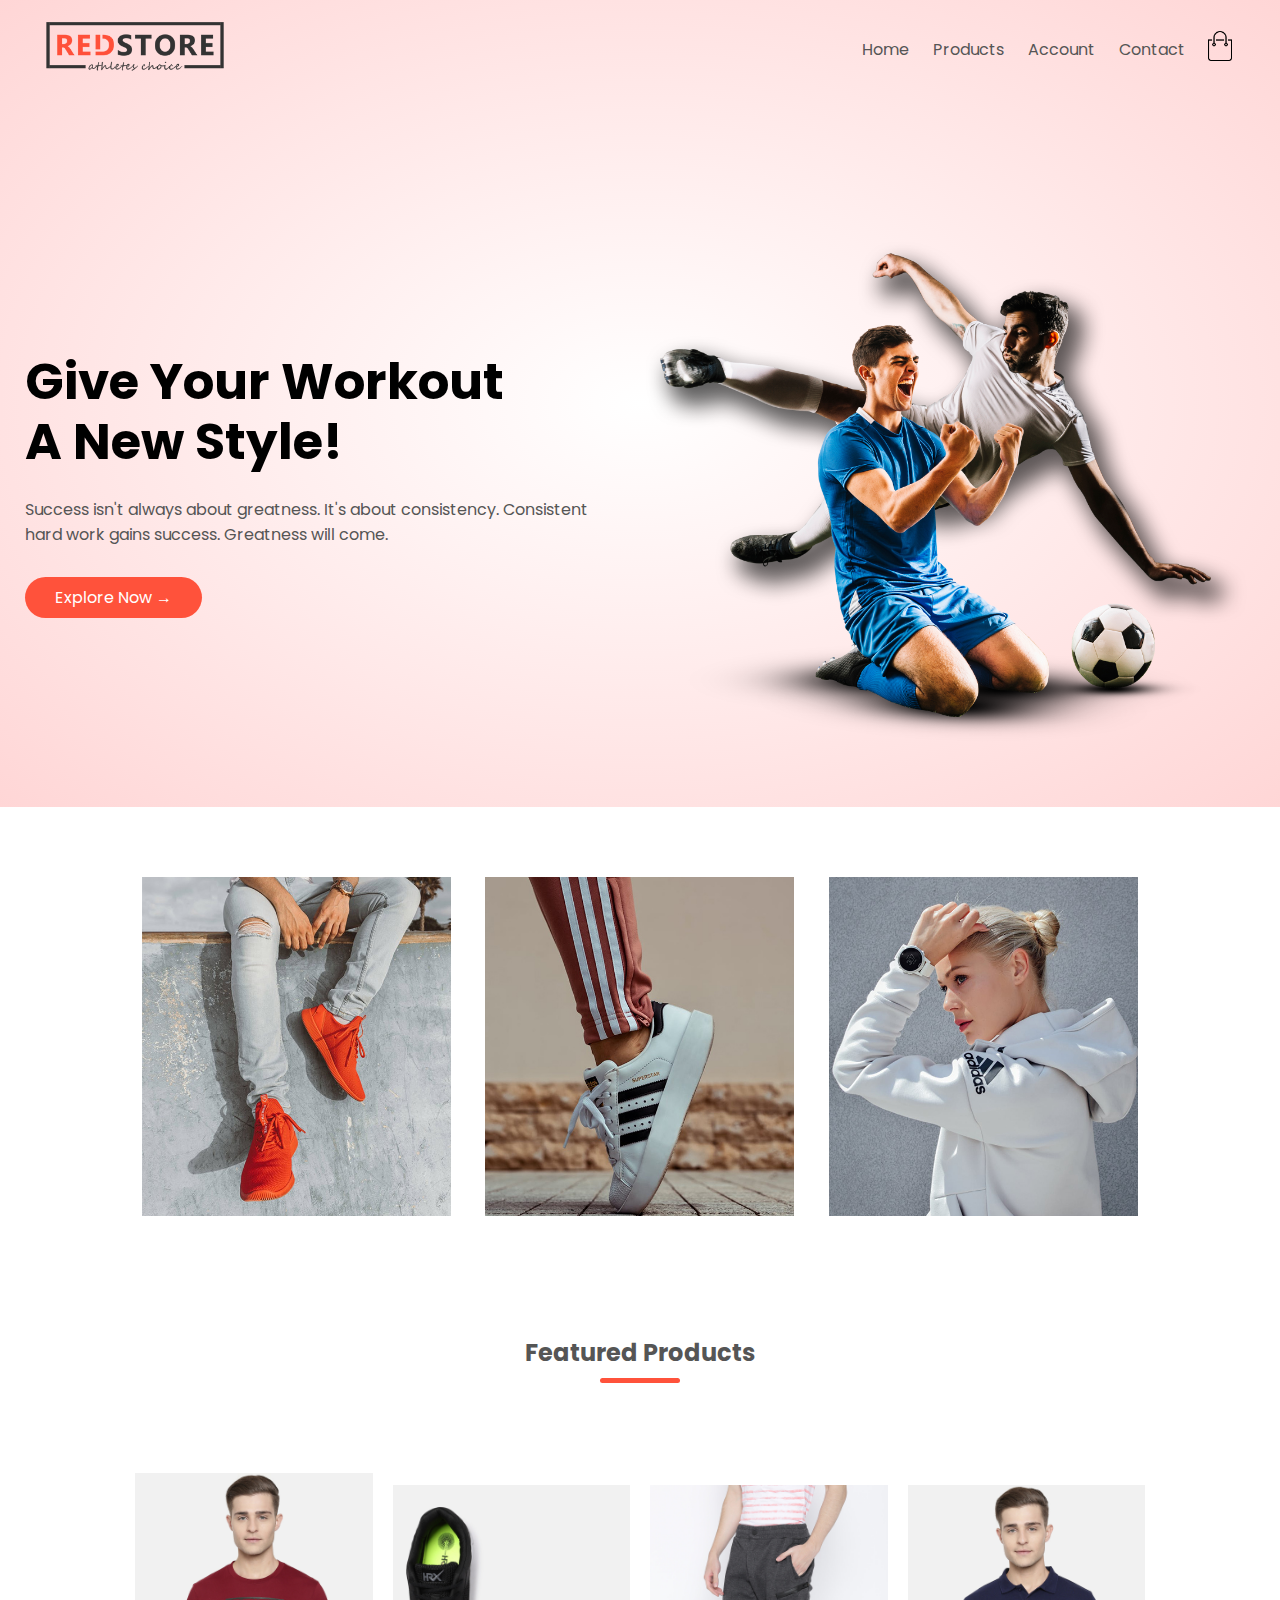
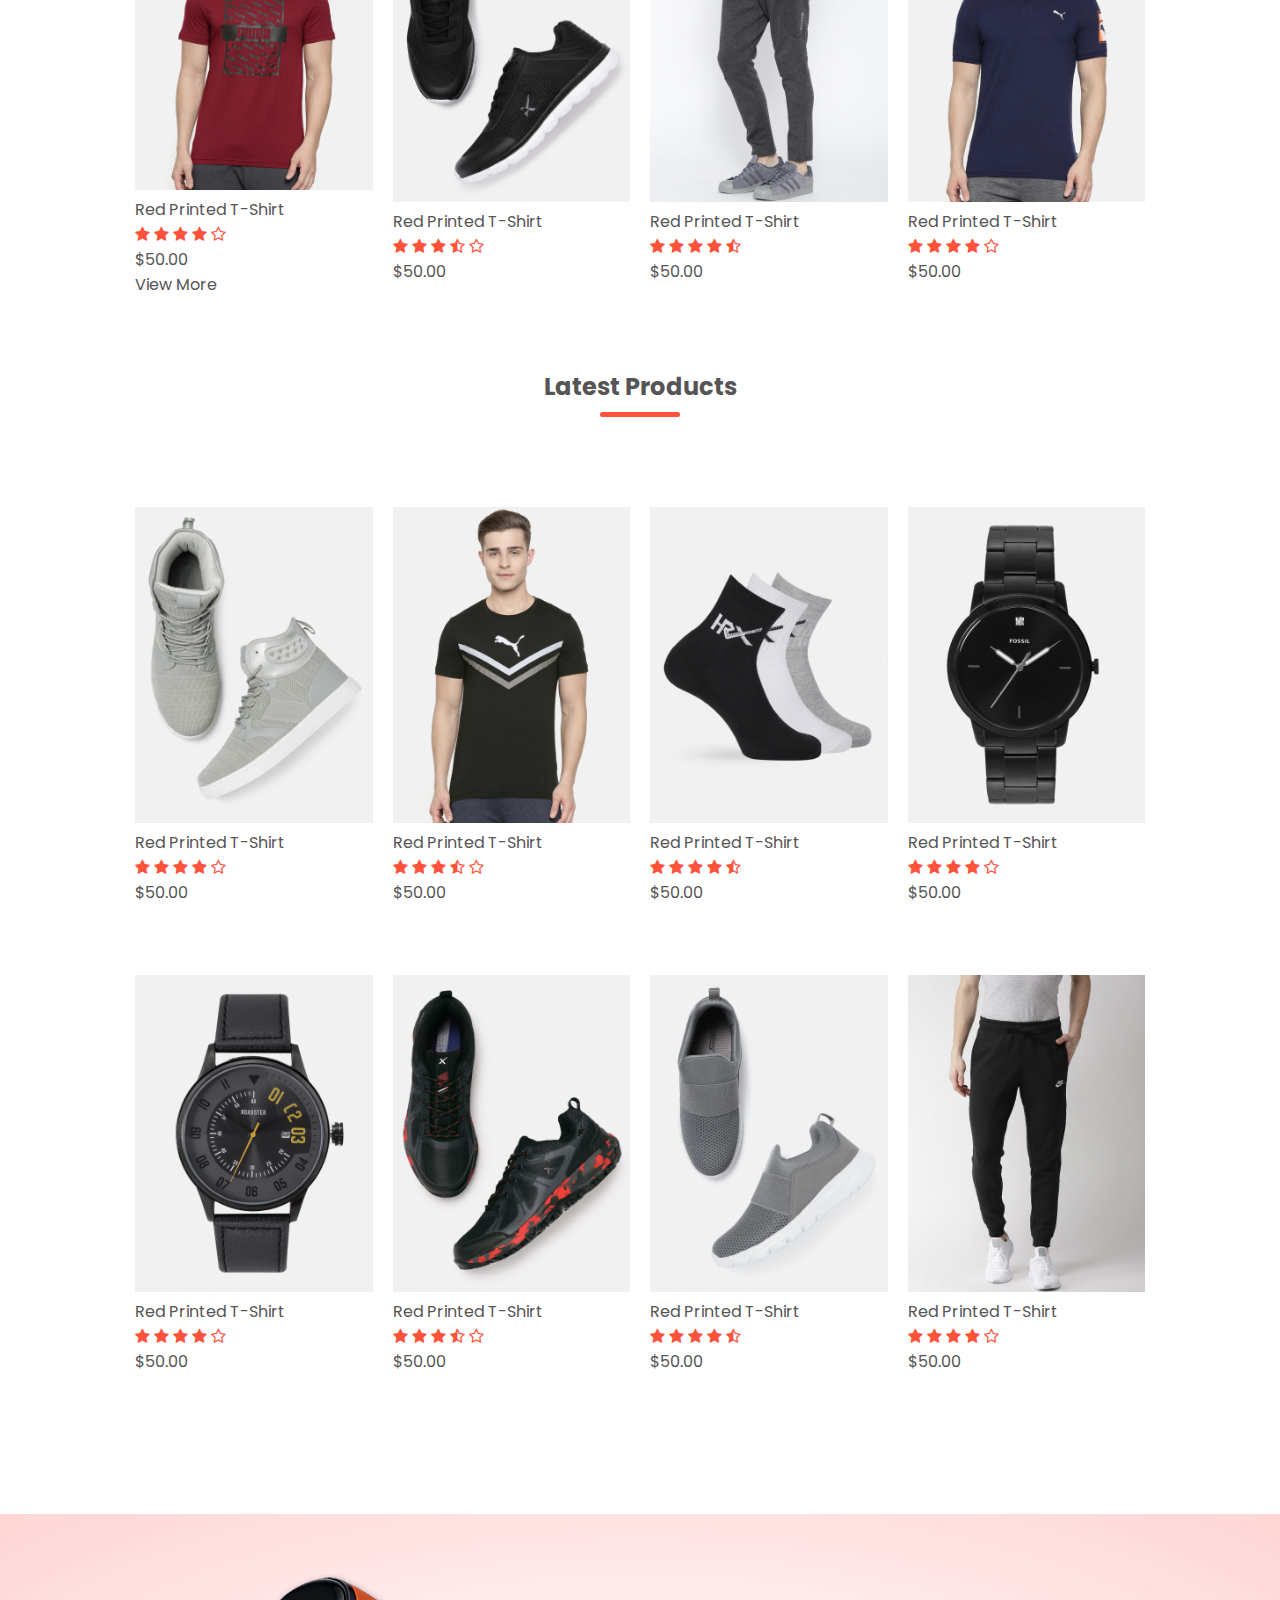
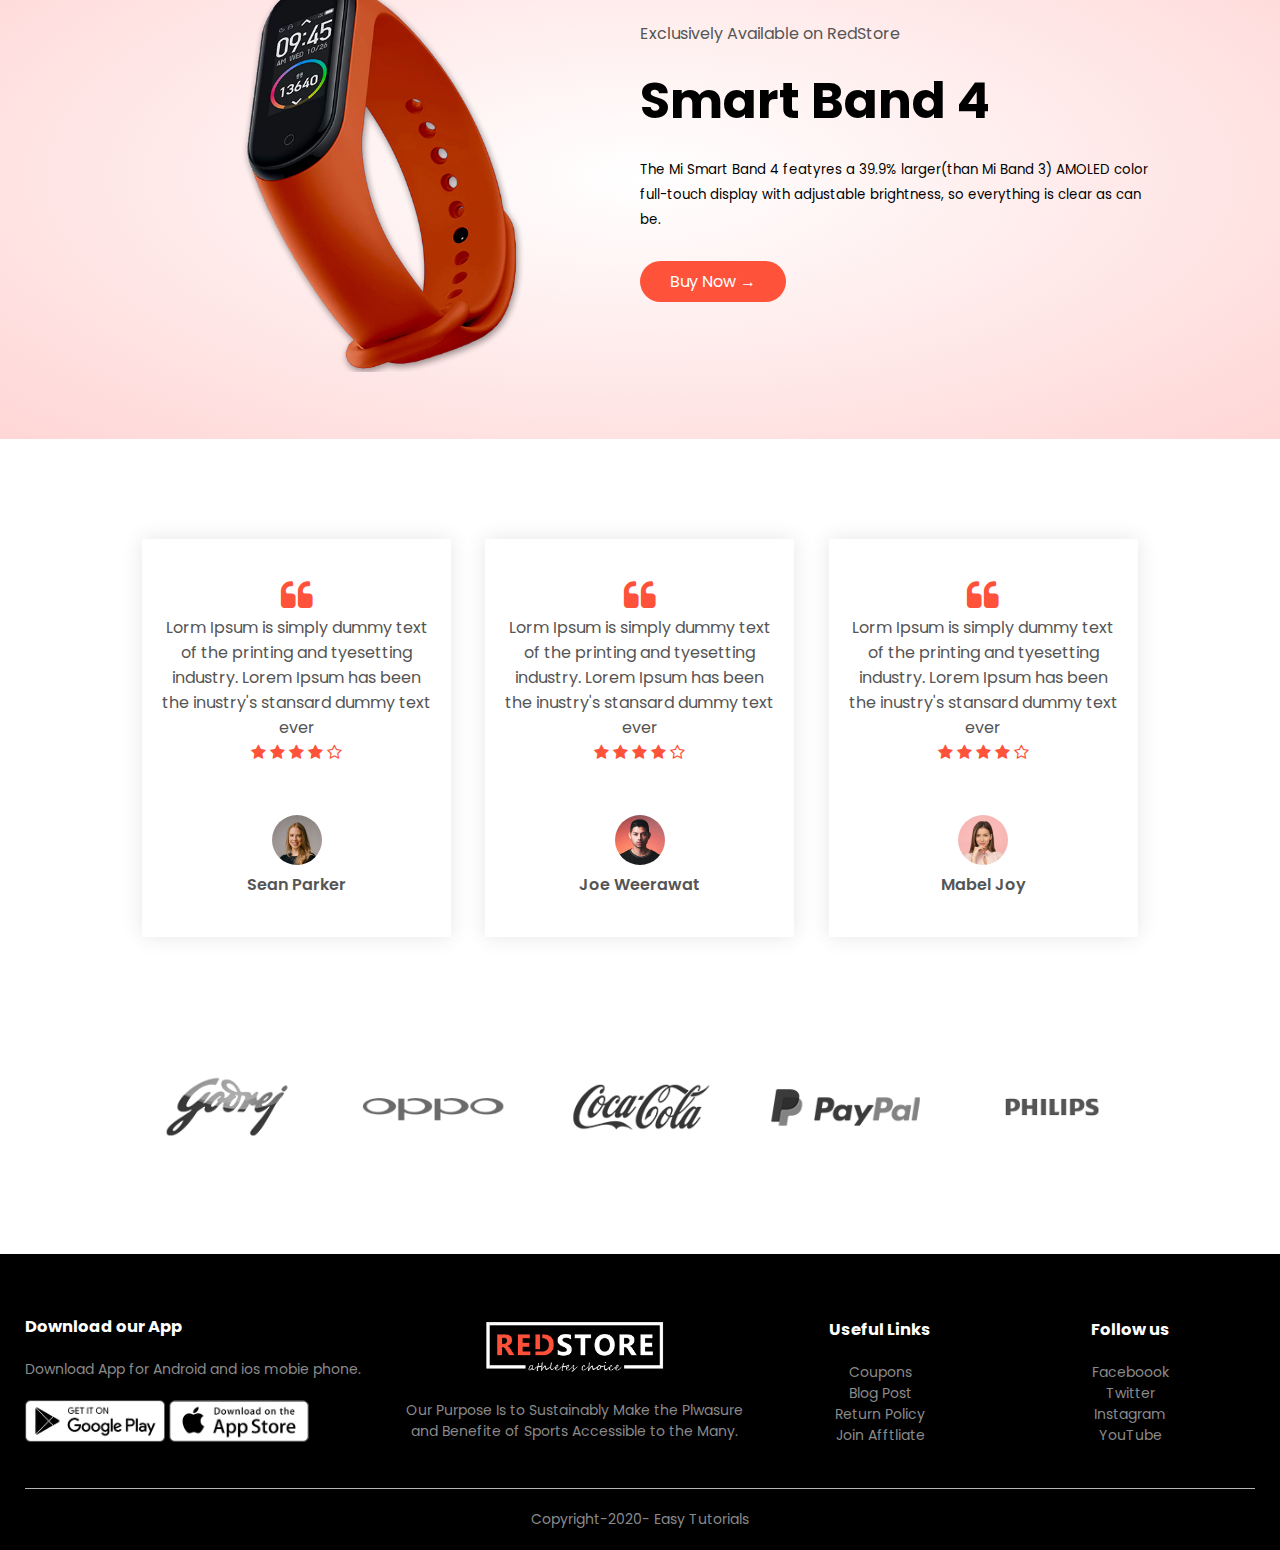
<file: index.html>
<!DOCTYPE html>
<html lang="en">
<head>
    <meta charset="UTF-8">
    <meta name="viewport" content="width=device-width, initial-scale=1.0">
    <title>RedStore | Ecommerce Website Design</title>
    <link rel="stylesheet" href="style.css">
    <link href="https://fonts.googleapis.com/css2?family=Poppins:ital,wght@0,500;0,600;0,700;1,300;1,400&display=swap" rel="stylesheet">
    <link rel="stylesheet" href="https://stackpath.bootstrapcdn.com/font-awesome/4.7.0/css/font-awesome.min.css">
</head>
<body>
 <div class="header">
  <div class="container">
      <div class="navbar">
       <div class="lOGO">
           <img src="images/logo.png" width"125px"> 
       </div>
   
           <nav>
               <ul id="MenuItems">
                    <li><a href="index.html">Home</a></li>
                    <li><a href="products.html">Products</a></li>
                    <li><a href="account.html">Account</a></li>
                    <li><a href="">Contact</a></li>
                </ul>
           </nav>
           <a href="cart.html">
           <img src="images/cart.png" width="30px" height="30px">
           </a>
           <img src="images/menu.png" class="menu-icon" onclick="menutoggle()">
        </div>
        <div class="row">
            <div class="col-2">
                <h1>Give Your Workout <br> A New Style!</h1>
                <p>Success isn't always about greatness. It's about consistency. Consistent <br> hard work gains success. Greatness will come.</p>
                <a href="" class="btn"> Explore Now &#8594;</a>
            </div>
             <div class="col-2">
               <img src="images/image1.png" >   
             </div>
        </div>
  </div>
</div>
  
    <!---------- featured categories ------>
    <div class="categories">
       <div class="small-container">
           <div class="row">
            <div class="col-3">
                <img src="images/category-1.jpg"> 
            </div>
            <div class="col-3">
                 <img src="images/category-2.jpg" >
             </div>
             <div class="col-3">
                <img src="images/category-3.jpg" >
             </div>
        </div>
       </div>
    </div>
    
    <!---------- featured Products ------>
        <div class="small-container">
             <h2 class="title">Featured Products</h2> 
             <div class="row">
                 <div class="col-4">
                     <img src="images/product-1.jpg"  >
                     <h4>Red Printed T-Shirt</h4>
                     <div class="rating">
                        <i class="fa fa-star" ></i>
                        <i class="fa fa-star" ></i>
                        <i class="fa fa-star" ></i>
                        <i class="fa fa-star" ></i>
                        <i class="fa fa-star-o"></i>     
                     </div>
                     <p>$50.00</p>
                     <a href="product-details.html"> View More</a>
                 </div>
                <div class="col-4">
                     <img src="images/product-2.jpg" >
                     <h4>Red Printed T-Shirt</h4>
                     <div class="rating">
                        <i class="fa fa-star" ></i>
                        <i class="fa fa-star" ></i>
                        <i class="fa fa-star" ></i>
                        <i class="fa fa-star-half-o" ></i>
                        <i class="fa fa-star-o"></i>
                         
                     </div>
                     <p>$50.00</p>
                 </div>
                  <div class="col-4">
                     <img src="images/product-3.jpg" >
                     <h4>Red Printed T-Shirt</h4>
                     <div class="rating">
                        <i class="fa fa-star" ></i>
                        <i class="fa fa-star" ></i>
                        <i class="fa fa-star" ></i>
                        <i class="fa fa-star" ></i>
                        <i class="fa fa-star-half-o"></i>
                         
                     </div>
                     <p>$50.00</p>
                 </div>
                  <div class="col-4">
                     <img src="images/product-4.jpg" >
                     <h4>Red Printed T-Shirt</h4>
                     <div class="rating">
                        <i class="fa fa-star" ></i>
                        <i class="fa fa-star" ></i>
                        <i class="fa fa-star" ></i>
                        <i class="fa fa-star" ></i>
                        <i class="fa fa-star-o"></i>
                         
                     </div>
                     <p>$50.00</p>
                 </div>
             </div>  
              <h2 class="title">Latest Products</h2> 
             <div class="row">
                 <div class="col-4">
                     <img src="images/product-5.jpg" >
                     <h4>Red Printed T-Shirt</h4>
                     <div class="rating">
                        <i class="fa fa-star" ></i>
                        <i class="fa fa-star" ></i>
                        <i class="fa fa-star" ></i>
                        <i class="fa fa-star" ></i>
                        <i class="fa fa-star-o"></i>     
                     </div>
                     <p>$50.00</p>
                 </div>
                <div class="col-4">
                     <img src="images/product-6.jpg" >
                     <h4>Red Printed T-Shirt</h4>
                     <div class="rating">
                        <i class="fa fa-star" ></i>
                        <i class="fa fa-star" ></i>
                        <i class="fa fa-star" ></i>
                        <i class="fa fa-star-half-o" ></i>
                        <i class="fa fa-star-o"></i>
                         
                     </div>
                     <p>$50.00</p>
                 </div>
                  <div class="col-4">
                     <img src="images/product-7.jpg" >
                     <h4>Red Printed T-Shirt</h4>
                     <div class="rating">
                        <i class="fa fa-star" ></i>
                        <i class="fa fa-star" ></i>
                        <i class="fa fa-star" ></i>
                        <i class="fa fa-star" ></i>
                        <i class="fa fa-star-half-o"></i>
                         
                     </div>
                     <p>$50.00</p>
                 </div>
                  <div class="col-4">
                     <img src="images/product-8.jpg" >
                     <h4>Red Printed T-Shirt</h4>
                     <div class="rating">
                        <i class="fa fa-star" ></i>
                        <i class="fa fa-star" ></i>
                        <i class="fa fa-star" ></i>
                        <i class="fa fa-star" ></i>
                        <i class="fa fa-star-o"></i>
                         
                     </div>
                     <p>$50.00</p>
                 </div>
             </div> 
              <div class="row">
                 <div class="col-4">
                     <img src="images/product-9.jpg" >
                     <h4>Red Printed T-Shirt</h4>
                     <div class="rating">
                        <i class="fa fa-star" ></i>
                        <i class="fa fa-star" ></i>
                        <i class="fa fa-star" ></i>
                        <i class="fa fa-star" ></i>
                        <i class="fa fa-star-o"></i>     
                     </div>
                     <p>$50.00</p>
                 </div>
                <div class="col-4">
                     <img src="images/product-10.jpg" >
                     <h4>Red Printed T-Shirt</h4>
                     <div class="rating">
                        <i class="fa fa-star" ></i>
                        <i class="fa fa-star" ></i>
                        <i class="fa fa-star" ></i>
                        <i class="fa fa-star-half-o" ></i>
                        <i class="fa fa-star-o"></i>
                         
                     </div>
                     <p>$50.00</p>
                 </div>
                  <div class="col-4">
                     <img src="images/product-11.jpg" >
                     <h4>Red Printed T-Shirt</h4>
                     <div class="rating">
                        <i class="fa fa-star" ></i>
                        <i class="fa fa-star" ></i>
                        <i class="fa fa-star" ></i>
                        <i class="fa fa-star" ></i>
                        <i class="fa fa-star-half-o"></i>
                         
                     </div>
                     <p>$50.00</p>
                 </div>
                  <div class="col-4">
                     <img src="images/product-12.jpg" >
                     <h4>Red Printed T-Shirt</h4>
                     <div class="rating">
                        <i class="fa fa-star" ></i>
                        <i class="fa fa-star" ></i>
                        <i class="fa fa-star" ></i>
                        <i class="fa fa-star" ></i>
                        <i class="fa fa-star-o"></i>
                         
                     </div>
                     <p>$50.00</p>
                 </div>
             </div>  
        </div>
 <!---------- offer ------------> 
     <div class="offer">
        <div class="small-container">
                <div class="row">
                    <div class="col-2">
                        <img src="images/exclusive.png" class="offer-img">
                    </div>
                    <div class="col-2">
                        <p>Exclusively Available on RedStore </p>
                        <h1>Smart Band 4 </h1>
                        <small>The Mi Smart Band 4 featyres a 39.9% larger(than Mi Band 3) AMOLED color full-touch display with adjustable brightness, so everything is clear as can be.</small><br>
                        <a href="" class="btn">Buy Now &#8594;</a>
                    </div>
                </div>
            </div>
        </div>
   
   <!----------------- testimonial --------------->
   <div class="testimonial">
      <div class="small-container">
          <div class="row">
              <div class="col-3">
                 <i class="fa fa-quote-left" ></i>
                  <p>Lorm Ipsum is simply dummy text of the printing and tyesetting industry. Lorem Ipsum has been the inustry's stansard dummy text ever</p>
                  <div class="rating">
                        <i class="fa fa-star" ></i>
                        <i class="fa fa-star" ></i>
                        <i class="fa fa-star" ></i>
                        <i class="fa fa-star" ></i>
                        <i class="fa fa-star-o"></i>
                    </div>
                    <img src="images/user-1.png">
                    <h3> Sean Parker</h3>
              </div>
              <div class="col-3">
                 <i class="fa fa-quote-left" ></i>
                  <p>Lorm Ipsum is simply dummy text of the printing and tyesetting industry. Lorem Ipsum has been the inustry's stansard dummy text ever</p>
                  <div class="rating">
                        <i class="fa fa-star" ></i>
                        <i class="fa fa-star" ></i>
                        <i class="fa fa-star" ></i>
                        <i class="fa fa-star" ></i>
                        <i class="fa fa-star-o"></i>
                    </div>
                    <img src="images/user-2.png">
                    <h3>Joe Weerawat</h3>
              </div> 
              <div class="col-3">
                 <i class="fa fa-quote-left" ></i>
                  <p>Lorm Ipsum is simply dummy text of the printing and tyesetting industry. Lorem Ipsum has been the inustry's stansard dummy text ever</p>
                  <div class="rating">
                        <i class="fa fa-star" ></i>
                        <i class="fa fa-star" ></i>
                        <i class="fa fa-star" ></i>
                        <i class="fa fa-star" ></i>
                        <i class="fa fa-star-o"></i>
                    </div>
                    <img src="images/user-3.png">
                    <h3> Mabel Joy</h3>
              </div>     
          </div>
      </div> 
   </div>
<!--------- brands ------->
    <div class="brands">
        <div class="small-container">
            <div class="row">
                <div class="col-5">
                    <img src="images/logo-godrej.png" >
                </div>
                <div class="col-5">
                    <img src="images/logo-oppo.png" >
                </div>
                <div class="col-5">
                    <img src="images/logo-coca-cola.png" >
                </div>
                <div class="col-5">
                    <img src="images/logo-paypal.png" >
                </div>
                <div class="col-5">
                    <img src="images/logo-philips.png" >
                </div>
            </div>
        </div>
    </div>
    
    <!---------- footer ------>
    
    <div class="footer">
        <div class="container">
            <div class="row">
                <div class="footer-col-1">
                    <h3> Download our App</h3>
                    <p> Download App for Android and ios mobie phone.</p>
                    <div class="app-logo">
                        <img src="images/play-store.png" >
                        <img src="images/app-store.png" >
                    </div>
                </div>
              <div class="footer-col-2">
                  <img src="images/logo-white.png" alt="">
                    <p> Our Purpose Is to Sustainably Make the Plwasure and Benefite of Sports Accessible to the Many.</p>
                </div>
                 <div class="footer-col-3">
                    <h3>Useful Links</h3>
                   <ul>
                       <li>Coupons</li>
                       <li>Blog Post</li>
                       <li>Return Policy</li>
                       <li>Join Afftliate</li>
                   </ul>
                </div>
                <div class="footer-col-3">
                    <h3>Follow us</h3>
                   <ul>
                       <li>Faceboook</li>
                       <li>Twitter</li>
                       <li>Instagram</li>
                       <li>YouTube</li>
                   </ul>
                </div>
            </div>
            <hr>
            <p class="copyright">Copyright-2020- Easy Tutorials</p>
        </div>
    </div>
    <!--------------- js for togge menu--->
    <script>
        var MenuItems = document.getElementById("MenuItems");
        MenuItems.style.maxHeight= "0px";
        
        function menutoggle(){
            if( MenuItems.style.maxHeight == "0px")
                {
                     MenuItems.style.maxHeight= "200px";
                }
            else{
                 MenuItems.style.maxHeight= "0px";
            }
                
        }
    </script>
</body>
</html>
</file>
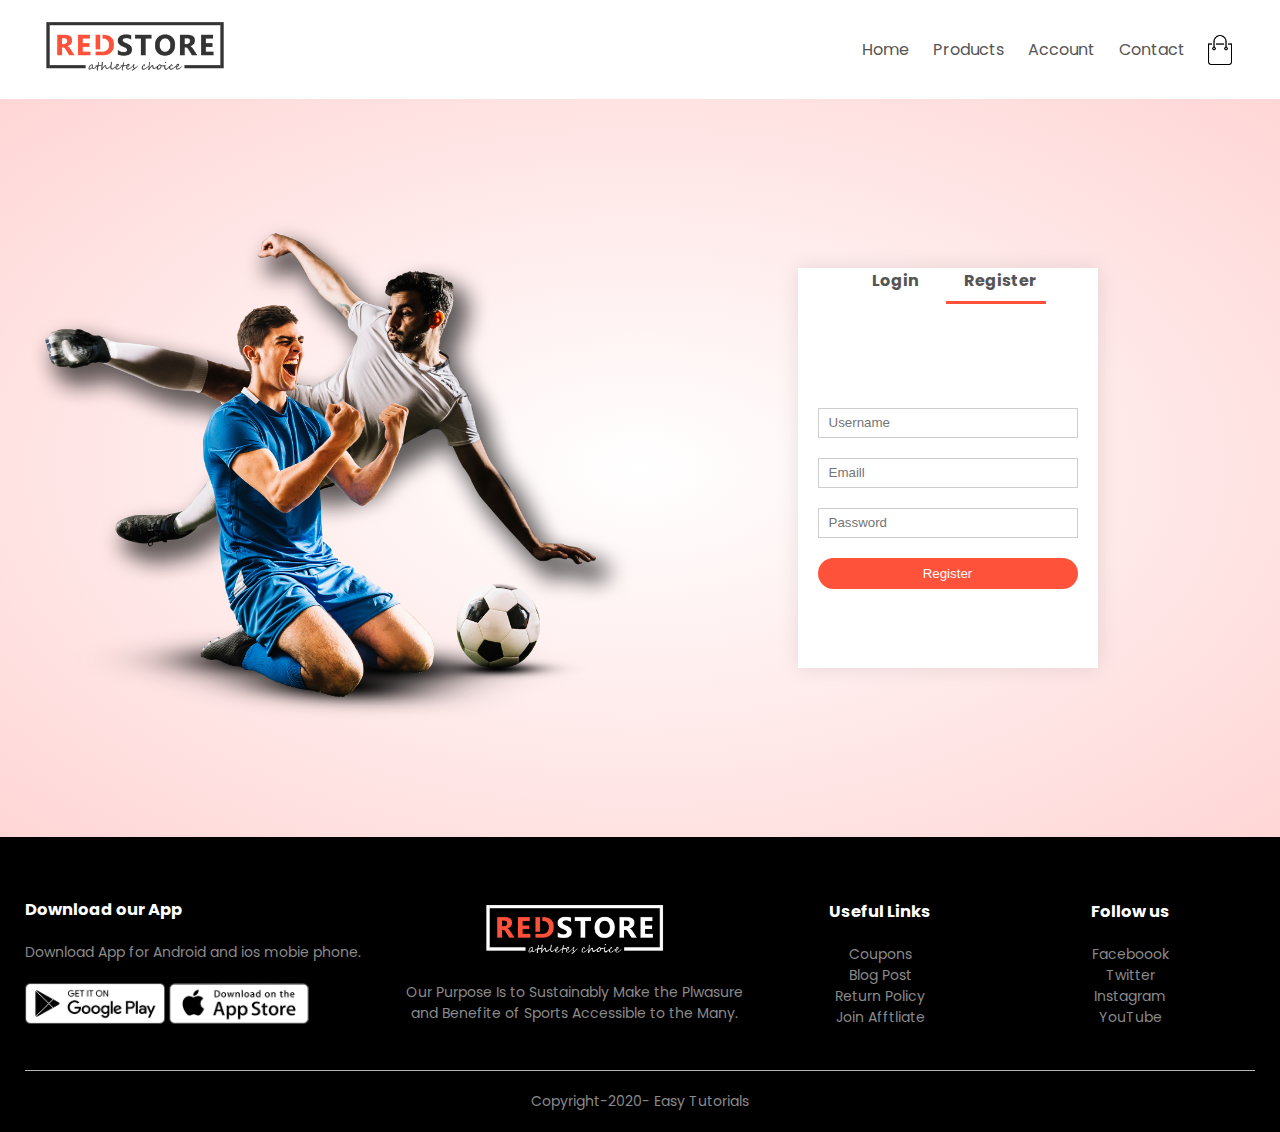
<file: account.html>
<!DOCTYPE html>
<html lang="en">
<head>
    <meta charset="UTF-8">
    <meta name="viewport" content="width=device-width, initial-scale=1.0">
    <title>All Products RedStore </title>
    <link rel="stylesheet" href="style.css">
    <link href="https://fonts.googleapis.com/css2?family=Poppins:ital,wght@0,500;0,600;0,700;1,300;1,400&display=swap" rel="stylesheet">
    <link rel="stylesheet" href="https://stackpath.bootstrapcdn.com/font-awesome/4.7.0/css/font-awesome.min.css">
</head>
<body>
  <div class="container">
      <div class="navbar">
       <div class="lOGO">
           <img  src="images/logo.png" width"125px"> 
       </div>
   
           <nav>
               <ul id="MenuItems">
                   <li><a href="index.html">Home</a></li>
                    <li><a href="products.html">Products</a></li>
                    <li><a href="account.html">Account</a></li>
                    <li><a href="">Contact</a></li>
               </ul>
           </nav>
           <img src="images/cart.png" width="30px" height="30px">
           <img src="images/menu.png" class="menu-icon" onclick="menutoggle()">
        </div>
  </div>
  
 <!-- ------------- account-page-------->
  <div class="account-page">
      <div class="container">
          <div class="row">
              <div class="col-2">
                  <img src="images/image1.png" width="100%" alt="">
              </div>
              <div class="col-2">
                  <div class="form-container">
                  <div class="form-btn">
                      <span onclick="Login()">Login</span>
                       <span onclick="register()">Register</span>
                       <hr id="Indicator">
                  </div>
                  <!--<form  id="LoginForm">
                      <input type="text" placeholder="Username">
                      <input type="password" placeholder="Password">
                      <button type="submit" class="btn">Login</button>
                      <a href="">Forgot password</a>
                  </form>-->
                  
                    <form id="RegForm">
                      <input type="text" placeholder="Username">
                      <input type="emaill" placeholder="Emaill">
                      <input type="password" placeholder="Password">
                      <button type="submit" class="btn">Register</button>
                      
                  </form>
                  </div>
              </div>
          </div>
      </div>
  </div>
   
    <!---------- footer ------>
    
    <div class="footer">
        <div class="container">
            <div class="row">
                <div class="footer-col-1">
                    <h3> Download our App</h3>
                    <p> Download App for Android and ios mobie phone.</p>
                    <div class="app-logo">
                        <img src="images/play-store.png" >
                        <img src="images/app-store.png" >
                    </div>
                </div>
              <div class="footer-col-2">
                  <img src="images/logo-white.png" alt="">
                    <p> Our Purpose Is to Sustainably Make the Plwasure and Benefite of Sports Accessible to the Many.</p>
                </div>
                 <div class="footer-col-3">
                    <h3>Useful Links</h3>
                   <ul>
                       <li>Coupons</li>
                       <li>Blog Post</li>
                       <li>Return Policy</li>
                       <li>Join Afftliate</li>
                   </ul>
                </div>
                <div class="footer-col-3">
                    <h3>Follow us</h3>
                   <ul>
                       <li>Faceboook</li>
                       <li>Twitter</li>
                       <li>Instagram</li>
                       <li>YouTube</li>
                   </ul>
                </div>
            </div>
            <hr>
            <p class="copyright">Copyright-2020- Easy Tutorials</p>
        </div>
    </div>
    <!--------------- js for togge menu--->
    <script>
        var MenuItems = document.getElementById("MenuItems");
        MenuItems.style.maxHeight= "0px";
        
        function menutoggle(){
            if( MenuItems.style.maxHeight == "0px")
                {
                     MenuItems.style.maxHeight= "200px";
                }
            else{
                 MenuItems.style.maxHeight= "0px";
            }
                
        }
    </script>
     
    <!-- <script>
           var LoginForm = docment.getElementById("LoginForm");
           var RegForm = document.getElementById("RegForm");
           var Indicator = document.getElementById("Indicator"); 
         function register(){
           RegForm.style.transform= "transform(300px)";
             LoginForm.style.transform= "transform(300px)";
         }
         function Login(){
            RegForm.style.transform= "transform(0px)";
            LoginForm.style.transform= "transform(0px)";
         }
    </script>-->
</body>
</html>
</file>
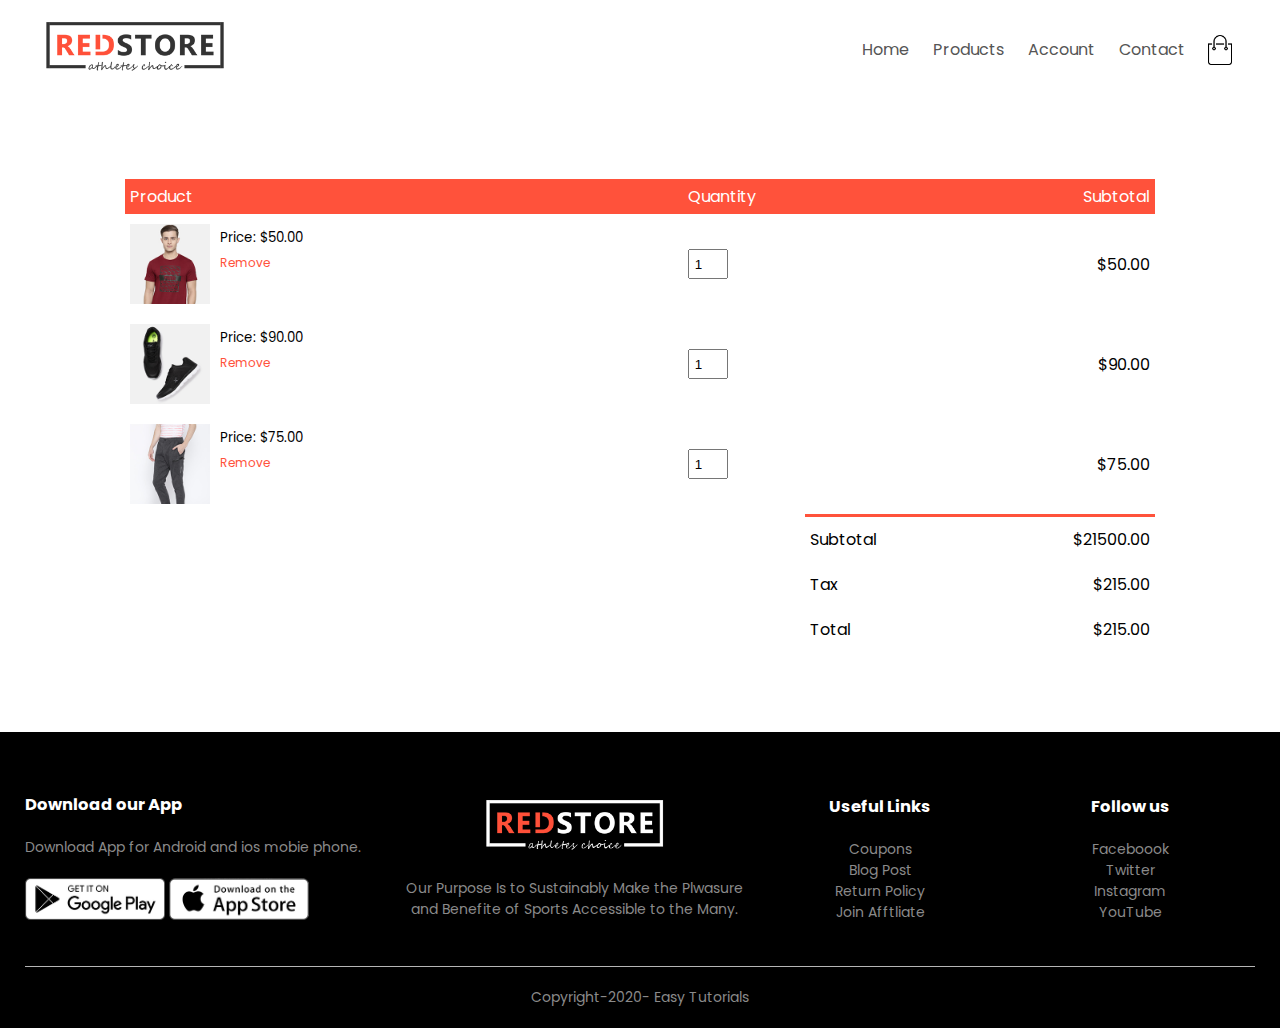
<file: cart.html>
<!DOCTYPE html>
<html lang="en">
<head>
    <meta charset="UTF-8">
    <meta name="viewport" content="width=device-width, initial-scale=1.0">
    <title>All Products RedStore </title>
    <link rel="stylesheet" href="style.css">
    <link href="https://fonts.googleapis.com/css2?family=Poppins:ital,wght@0,500;0,600;0,700;1,300;1,400&display=swap" rel="stylesheet">
    <link rel="stylesheet" href="https://stackpath.bootstrapcdn.com/font-awesome/4.7.0/css/font-awesome.min.css">
</head>
<body>
  <div class="container">
      <div class="navbar">
       <div class="lOGO">
           <img  src="images/logo.png" width"125px"> 
       </div>
   
           <nav>
               <ul id="MenuItems">
                     <li><a href="index.html">Home</a></li>
                    <li><a href="products.html">Products</a></li>
                    <li><a href="account.html">Account</a></li>
                    <li><a href="">Contact</a></li>
               </ul>
           </nav>
           <img src="images/cart.png" width="30px" height="30px">
           <img src="images/menu.png" class="menu-icon" onclick="menutoggle()">
        </div>
  </div>
  
  <!------- cart items datails -------->
     <div class="small-container cart-page">
         <table>
             <tr>
                 <th>Product</th>
                 <th>Quantity</th>
                 <th>Subtotal</th>
             </tr>
             <tr>
                 <td>
                     <div class="cart-info">
                         <img src="images/buy-1.jpg" alt="">
                         <div>
                              <p> Red Printerd Tshirt</p>
                                <small> Price: $50.00</small><br>
                     <a href="">Remove</a>
                         </div>
                     </div>
                    
                   
                 </td>
                 <td><input type="number" value="1"></td>
                 <td>$50.00</td>
             </tr>
             
             <tr>
                 <td>
                     <div class="cart-info">
                         <img src="images/buy-2.jpg" alt="">
                         <div>
                              <p> Red Printerd Tshirt</p>
                                <small> Price: $90.00</small><br>
                     <a href="">Remove</a>
                         </div>
                     </div>
                    
                   
                 </td>
                 <td><input type="number" value="1"></td>
                 <td>$90.00</td>
             </tr>
             <tr>
                 <td>
                     <div class="cart-info">
                         <img src="images/buy-3.jpg" alt="">
                         <div>
                              <p> Red Printerd Tshirt</p>
                                <small> Price: $75.00</small><br>
                     <a href="">Remove</a>
                         </div>
                     </div>
                    
                   
                 </td>
                 <td><input type="number" value="1"></td>
                 <td>$75.00</td>
             </tr>
         </table>
         <div class="total-price">
             <table>
                 <tr>
                     <td>Subtotal</td>
                     <td>$21500.00</td>
                 </tr>
                 <tr>
                     <td>Tax</td>
                     <td>$215.00</td>
                 </tr>
                 <tr>
                     <td>Total</td>
                     <td>$215.00</td>
                 </tr>
             </table>
         </div>
     </div>
      
    <!---------- footer ------>
    
    <div class="footer">
        <div class="container">
            <div class="row">
                <div class="footer-col-1">
                    <h3> Download our App</h3>
                    <p> Download App for Android and ios mobie phone.</p>
                    <div class="app-logo">
                        <img src="images/play-store.png" >
                        <img src="images/app-store.png" >
                    </div>
                </div>
              <div class="footer-col-2">
                  <img src="images/logo-white.png" alt="">
                    <p> Our Purpose Is to Sustainably Make the Plwasure and Benefite of Sports Accessible to the Many.</p>
                </div>
                 <div class="footer-col-3">
                    <h3>Useful Links</h3>
                   <ul>
                       <li>Coupons</li>
                       <li>Blog Post</li>
                       <li>Return Policy</li>
                       <li>Join Afftliate</li>
                   </ul>
                </div>
                <div class="footer-col-3">
                    <h3>Follow us</h3>
                   <ul>
                       <li>Faceboook</li>
                       <li>Twitter</li>
                       <li>Instagram</li>
                       <li>YouTube</li>
                   </ul>
                </div>
            </div>
            <hr>
            <p class="copyright">Copyright-2020- Easy Tutorials</p>
        </div>
    </div>
    <!--------------- js for togge menu--->
    <script>
        var MenuItems = document.getElementById("MenuItems");
        MenuItems.style.maxHeight= "0px";
        
        function menutoggle(){
            if( MenuItems.style.maxHeight == "0px")
                {
                     MenuItems.style.maxHeight= "200px";
                }
            else{
                 MenuItems.style.maxHeight= "0px";
            }
                
        }
    </script>
  
    
</body>
</html>
</file>
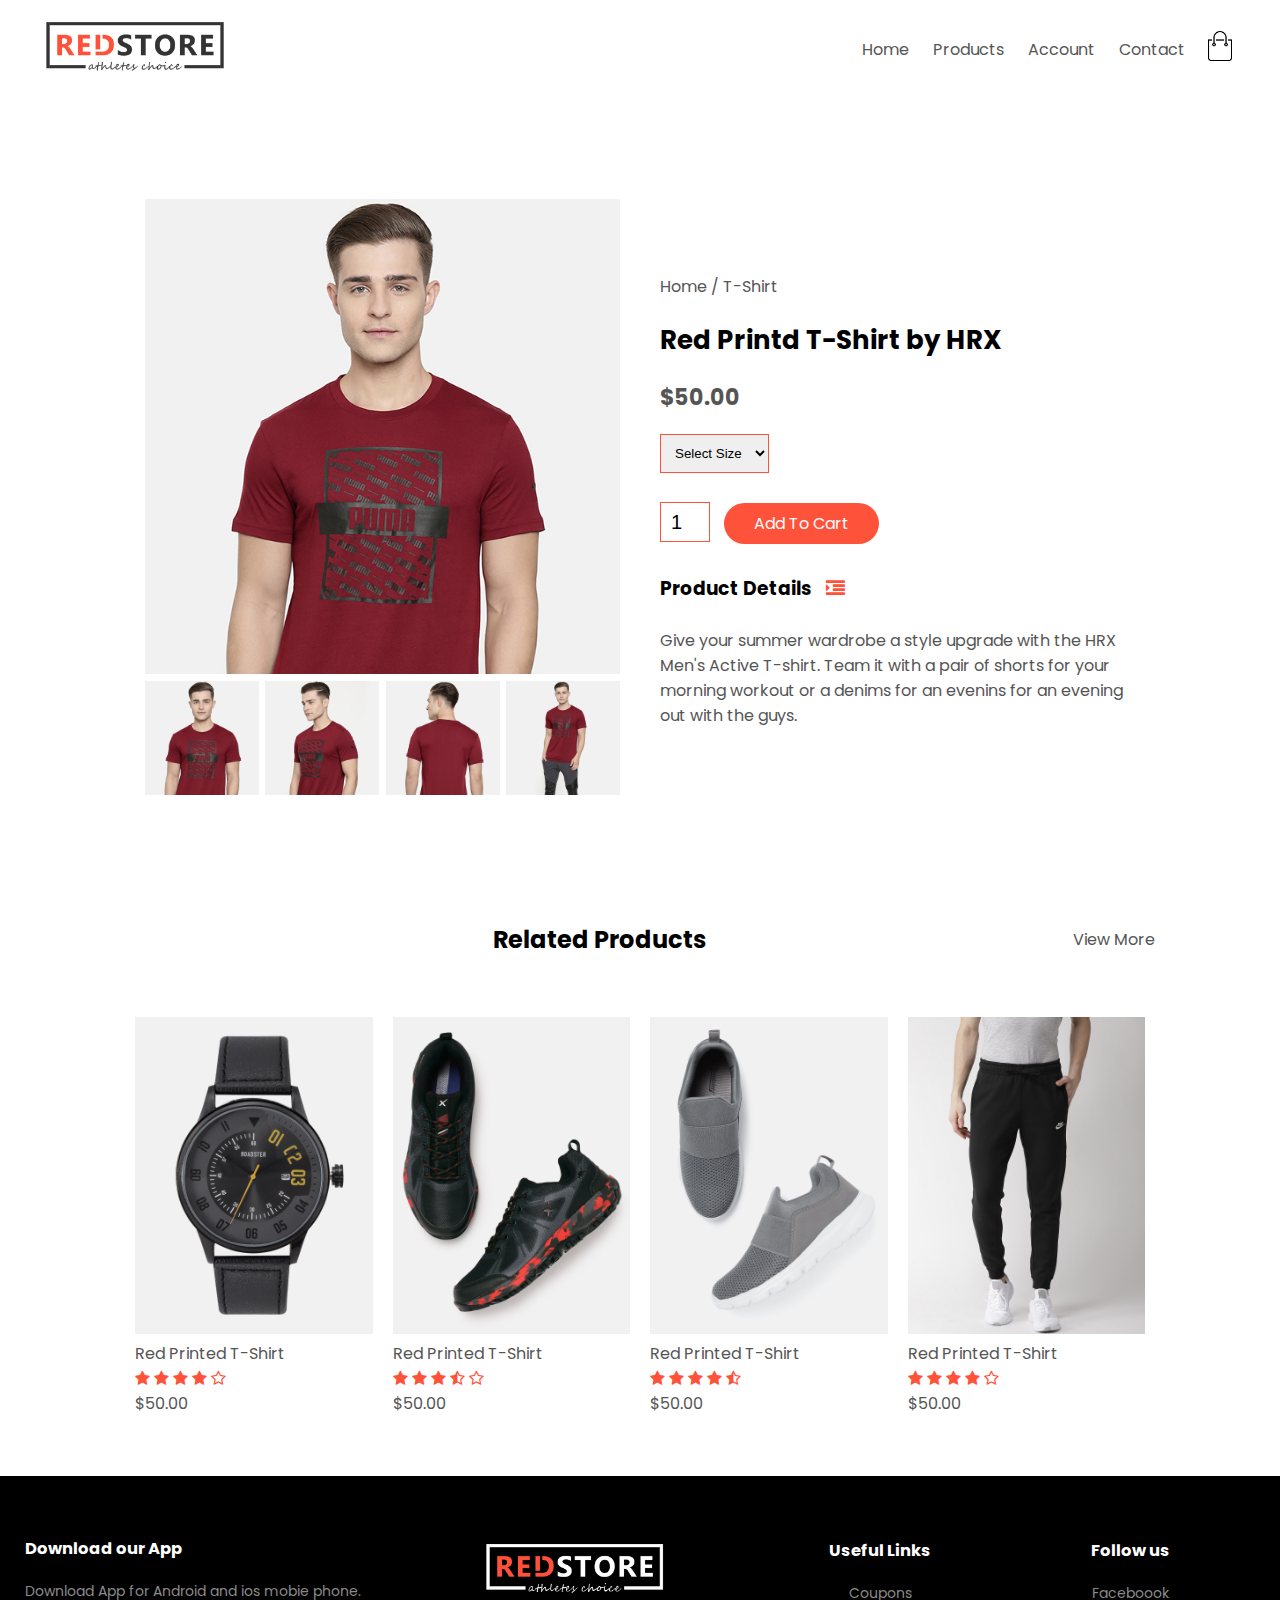
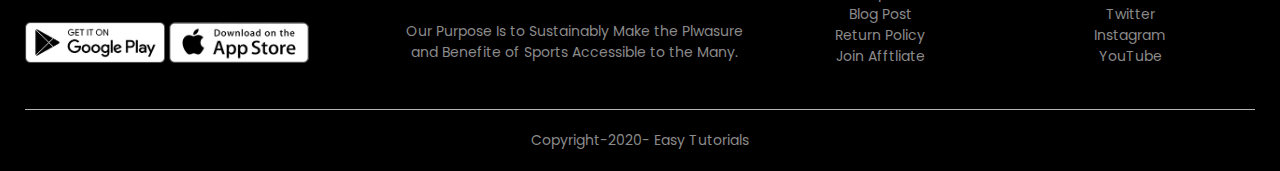
<file: product-details.html>
<!DOCTYPE html>
<html lang="en">
<head>
    <meta charset="UTF-8">
    <meta name="viewport" content="width=device-width, initial-scale=1.0">
    <title>All Products RedStore </title>
    <link rel="stylesheet" href="style.css">
    <link href="https://fonts.googleapis.com/css2?family=Poppins:ital,wght@0,500;0,600;0,700;1,300;1,400&display=swap" rel="stylesheet">
    <link rel="stylesheet" href="https://stackpath.bootstrapcdn.com/font-awesome/4.7.0/css/font-awesome.min.css">
</head>
<body>
  <div class="container">
      <div class="navbar">
       <div class="lOGO">
           <img  src="images/logo.png" width"125px"> 
       </div>
   
           <nav>
               <ul id="MenuItems">
                     <li><a href="index.html">Home</a></li>
                    <li><a href="products.html">Products</a></li>
                    <li><a href="account.html">Account</a></li>
                    <li><a href="">Contact</a></li>
               </ul>
           </nav>
           <a href="cart.html">
           <img src="images/cart.png" width="30px" height="30px">
           </a>
           <img src="images/menu.png" class="menu-icon" onclick="menutoggle()">
        </div>
  </div>
  
 <!--  ------- sing product details ----------->
       <div class="small-container single-product">
          <div class="row">
              <div class="col-2">
                  <img src="images/gallery-1.jpg" width="100%" id="ProductImg">
                  <div class="small-img-row">
                      <div class="small-img-col">
                          <img src="images/gallery-1.jpg" width="100%" class="small-img">
                      </div>
                      <div class="small-img-col">
                          <img src="images/gallery-2.jpg" width="100%" class="small-img">
                      </div>
                      <div class="small-img-col">
                          <img src="images/gallery-3.jpg" width="100%" class="small-img">
                      </div>
                      <div class="small-img-col">
                          <img src="images/gallery-4.jpg" width="100%" class="small-img">
                      </div>  
                  </div>
              </div>
              <div class="col-2">
                  <p>Home / T-Shirt</p>
                  <h1> Red Printd T-Shirt by HRX </h1>
                  <h4>$50.00</h4>
                  <select >
                      <option >Select Size</option>
                      <option >XXL</option>
                      <option >XL</option>
                      <option >Large</option>
                      <option >Medium</option>
                      <option >Small</option>
                  </select>
                  <input type="numer" value="1">
                  <a href="" class="btn">Add To Cart</a>
                  <h3>Product Details <i class="fa fa-indent"></i></h3><br>
                  <p>Give your summer wardrobe a style upgrade with the HRX Men's Active T-shirt. Team it with a pair of shorts for your morning workout or a denims for an evenins for an evening out with the guys.</p>
              </div>
          </div>
       </div>
    <!--   ------ title --------->
    <div class="small-container">
        <div class="row row-2"><br>
            <h2> Related Products</h2>
            <p> View More</p>
        </div>
    </div>

       <!------------- products ------------>
       
        <div class="small-container">
              <div class="row">
                 <div class="col-4">
                     <img src="images/product-9.jpg" >
                     <h4>Red Printed T-Shirt</h4>
                     <div class="rating">
                        <i class="fa fa-star" ></i>
                        <i class="fa fa-star" ></i>
                        <i class="fa fa-star" ></i>
                        <i class="fa fa-star" ></i>
                        <i class="fa fa-star-o"></i>     
                     </div>
                     <p>$50.00</p>
                 </div>
                <div class="col-4">
                     <img src="images/product-10.jpg" >
                     <h4>Red Printed T-Shirt</h4>
                     <div class="rating">
                        <i class="fa fa-star" ></i>
                        <i class="fa fa-star" ></i>
                        <i class="fa fa-star" ></i>
                        <i class="fa fa-star-half-o" ></i>
                        <i class="fa fa-star-o"></i>
                         
                     </div>
                     <p>$50.00</p>
                 </div>
                  <div class="col-4">
                     <img src="images/product-11.jpg" >
                     <h4>Red Printed T-Shirt</h4>
                     <div class="rating">
                        <i class="fa fa-star" ></i>
                        <i class="fa fa-star" ></i>
                        <i class="fa fa-star" ></i>
                        <i class="fa fa-star" ></i>
                        <i class="fa fa-star-half-o"></i>
                         
                     </div>
                     <p>$50.00</p>
                 </div>
                  <div class="col-4">
                     <img src="images/product-12.jpg" >
                     <h4>Red Printed T-Shirt</h4>
                     <div class="rating">
                        <i class="fa fa-star" ></i>
                        <i class="fa fa-star" ></i>
                        <i class="fa fa-star" ></i>
                        <i class="fa fa-star" ></i>
                        <i class="fa fa-star-o"></i>
                         
                     </div>
                     <p>$50.00</p>
                 </div> 
            </div> 

        </div>
 
    <!---------- footer ------>
    
    <div class="footer">
        <div class="container">
            <div class="row">
                <div class="footer-col-1">
                    <h3> Download our App</h3>
                    <p> Download App for Android and ios mobie phone.</p>
                    <div class="app-logo">
                        <img src="images/play-store.png" >
                        <img src="images/app-store.png" >
                    </div>
                </div>
              <div class="footer-col-2">
                  <img src="images/logo-white.png" alt="">
                    <p> Our Purpose Is to Sustainably Make the Plwasure and Benefite of Sports Accessible to the Many.</p>
                </div>
                 <div class="footer-col-3">
                    <h3>Useful Links</h3>
                   <ul>
                       <li>Coupons</li>
                       <li>Blog Post</li>
                       <li>Return Policy</li>
                       <li>Join Afftliate</li>
                   </ul>
                </div>
                <div class="footer-col-3">
                    <h3>Follow us</h3>
                   <ul>
                       <li>Faceboook</li>
                       <li>Twitter</li>
                       <li>Instagram</li>
                       <li>YouTube</li>
                   </ul>
                </div>
            </div>
            <hr>
            <p class="copyright">Copyright-2020- Easy Tutorials</p>
        </div>
    </div>
    <!--------------- js for togge menu--->
    <script>
        var MenuItems = document.getElementById("MenuItems");
        MenuItems.style.maxHeight= "0px";
        
        function menutoggle(){
            if( MenuItems.style.maxHeight == "0px")
                {
                     MenuItems.style.maxHeight= "200px";
                }
            else{
                 MenuItems.style.maxHeight= "0px";
            }
                
        }
    </script>
  <!-- ---------- js for product gallery -------------->
   <script>
    var ProductImg = document.getElementById("ProductImg");
    var SmallImg = document.getElementsByClassName("small-img");
       SmallImg[0].onclick = function(){
         ProductImg.src = SmallImg[0].src;
          
       }
       SmallImg[1].onclick = function(){
         ProductImg.src = SmallImg[1].src;
       }
       SmallImg[2].onclick = function(){
         ProductImg.src = SmallImg[2].src;
    
       }
       SmallImg[3].onclick = function(){
         ProductImg.src = SmallImg[3].src;
       }
       
   </script>
    
</body>
</html>
</file>
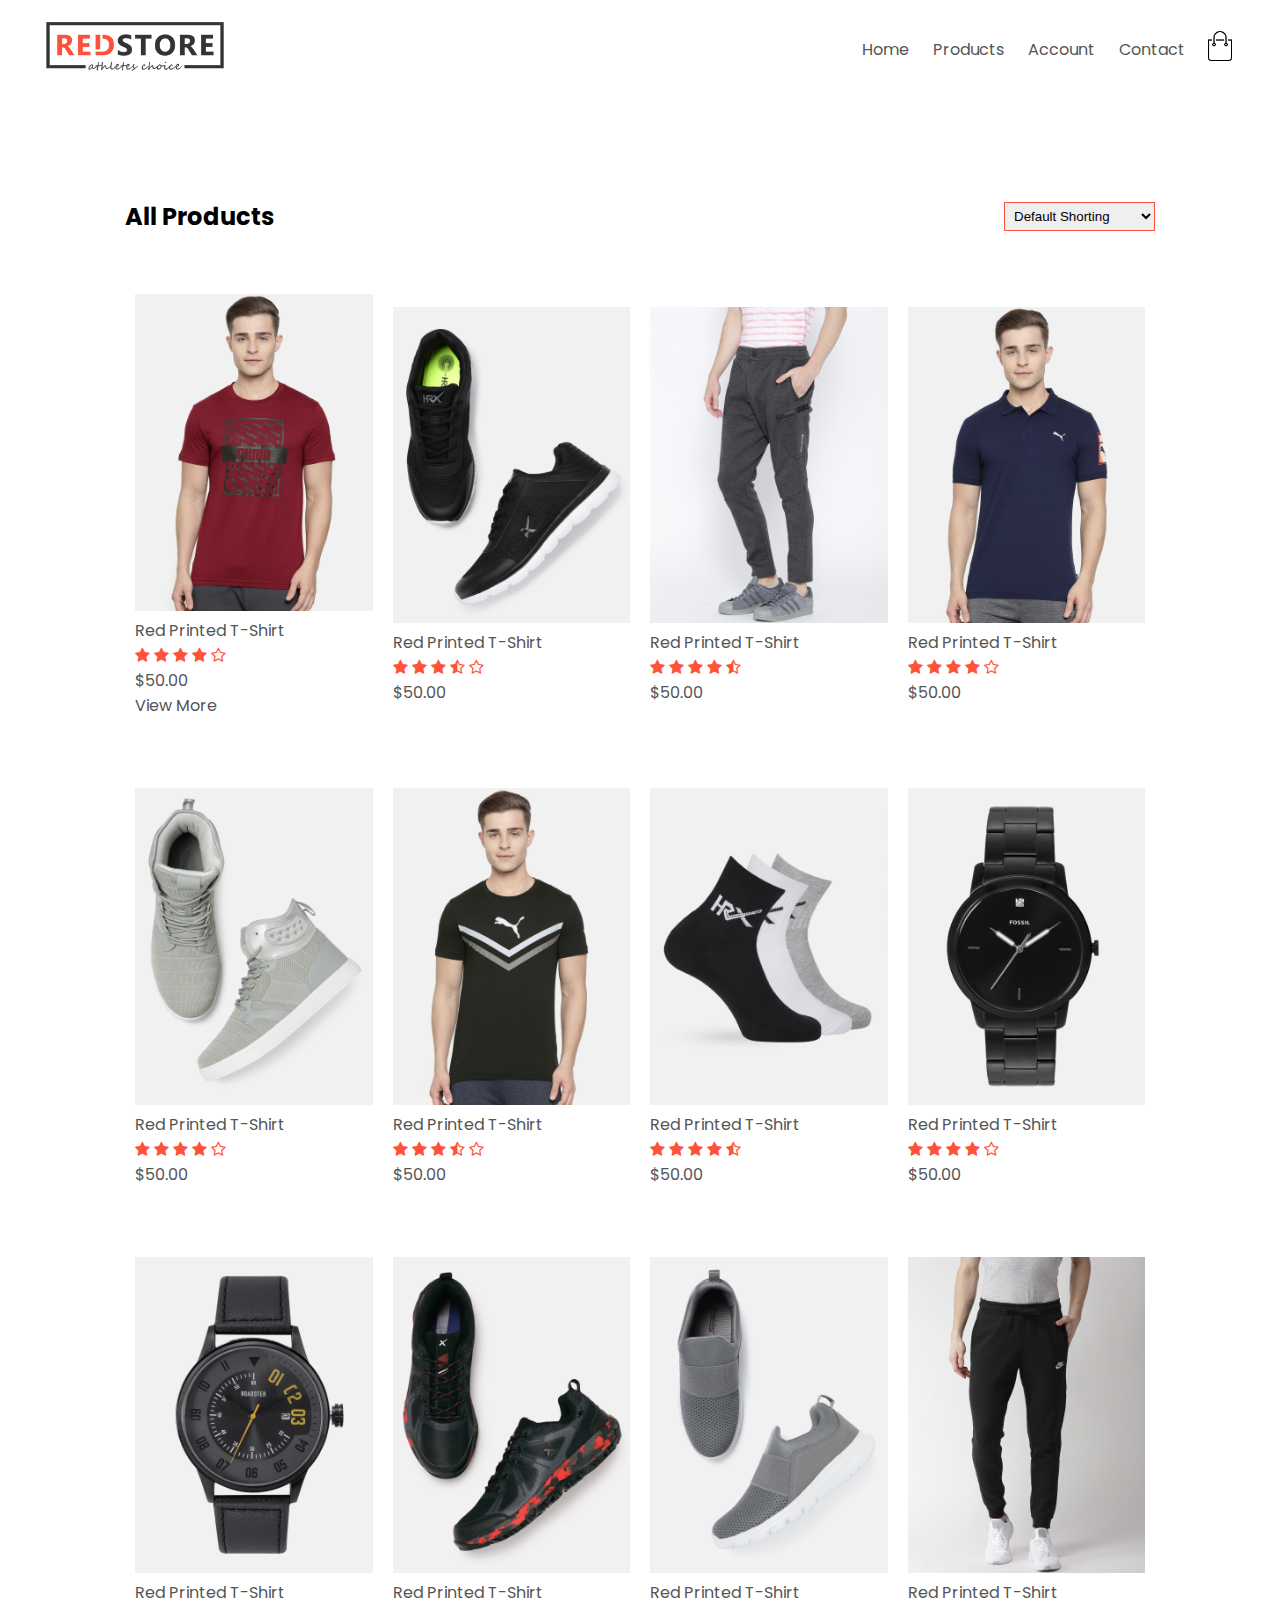
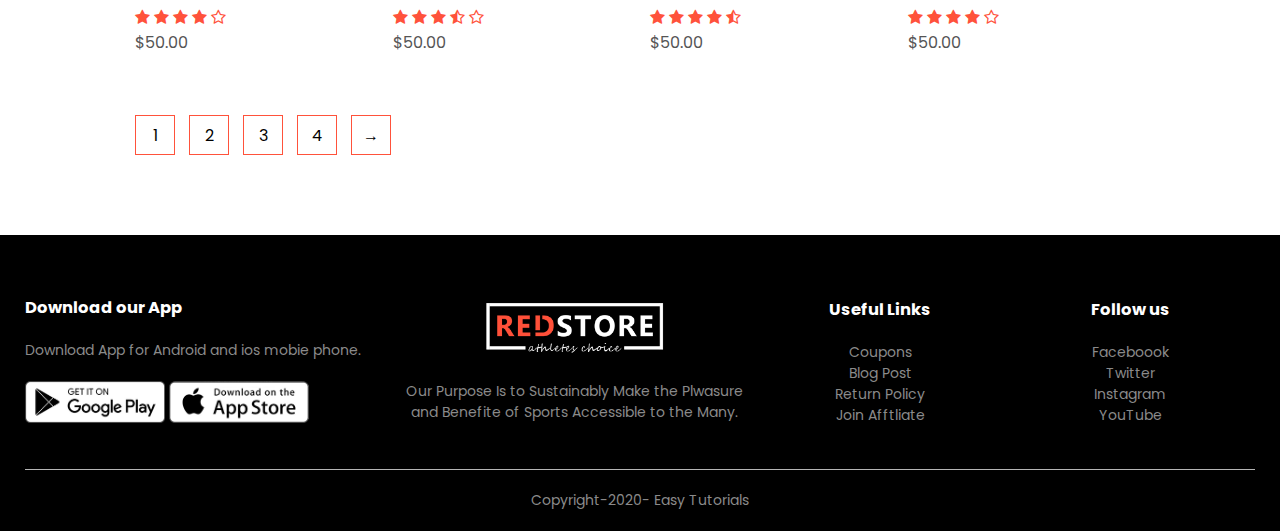
<file: products.html>
<!DOCTYPE html>
<html lang="en">
<head>
    <meta charset="UTF-8">
    <meta name="viewport" content="width=device-width, initial-scale=1.0">
    <title>All Products RedStore </title>
    <link rel="stylesheet" href="style.css">
    <link href="https://fonts.googleapis.com/css2?family=Poppins:ital,wght@0,500;0,600;0,700;1,300;1,400&display=swap" rel="stylesheet">
    <link rel="stylesheet" href="https://stackpath.bootstrapcdn.com/font-awesome/4.7.0/css/font-awesome.min.css">
</head>
<body>
  <div class="container">
      <div class="navbar">
       <div class="lOGO">
           <img  src="images/logo.png" width"125px"> 
       </div>
   
           <nav>
               <ul id="MenuItems">
                    <li><a href="index.html">Home</a></li>
                    <li><a href="products.html">Products</a></li>
                    <li><a href="account.html">Account</a></li>
                    <li><a href="">Contact</a></li>
               </ul>
           </nav>
          <a href="cart.html">
           <img src="images/cart.png" width="30px" height="30px">
           </a>
           <img src="images/menu.png" class="menu-icon" onclick="menutoggle()">
        </div>
  </div>
  
   
        <div class="small-container">
             <div class="row row-2">
                   <h2>All Products</h2>
                   <select>
                       <option>Default Shorting</option>
                       <option>Short by price</option>
                       <option>Short by poopularity</option>
                       <option>Short by rating</option>
                       <option>Short by sale</option>
                   </select>
               </div>
               
               
             <div class="row">
                 <div class="col-4">
                     <img src="images/product-1.jpg" >
                     <h4>Red Printed T-Shirt</h4>
                     <div class="rating">
                        <i class="fa fa-star" ></i>
                        <i class="fa fa-star" ></i>
                        <i class="fa fa-star" ></i>
                        <i class="fa fa-star" ></i>
                        <i class="fa fa-star-o"></i>     
                     </div>
                     <p>$50.00</p>
                       <a href="product-details.html"> View More</a>
                 </div>
                <div class="col-4">
                     <img src="images/product-2.jpg" >
                     <h4>Red Printed T-Shirt</h4>
                     <div class="rating">
                        <i class="fa fa-star" ></i>
                        <i class="fa fa-star" ></i>
                        <i class="fa fa-star" ></i>
                        <i class="fa fa-star-half-o" ></i>
                        <i class="fa fa-star-o"></i>
                         
                     </div>
                     <p>$50.00</p>
                 </div>
                  <div class="col-4">
                     <img src="images/product-3.jpg" >
                     <h4>Red Printed T-Shirt</h4>
                     <div class="rating">
                        <i class="fa fa-star" ></i>
                        <i class="fa fa-star" ></i>
                        <i class="fa fa-star" ></i>
                        <i class="fa fa-star" ></i>
                        <i class="fa fa-star-half-o"></i>
                         
                     </div>
                     <p>$50.00</p>
                 </div>
                  <div class="col-4">
                     <img src="images/product-4.jpg" >
                     <h4>Red Printed T-Shirt</h4>
                     <div class="rating">
                        <i class="fa fa-star" ></i>
                        <i class="fa fa-star" ></i>
                        <i class="fa fa-star" ></i>
                        <i class="fa fa-star" ></i>
                        <i class="fa fa-star-o"></i> 
                     </div>
                     <p>$50.00</p>
                 </div>
             </div> 
             <div class="row">
                 <div class="col-4">
                     <img src="images/product-5.jpg" >
                     <h4>Red Printed T-Shirt</h4>
                     <div class="rating">
                        <i class="fa fa-star" ></i>
                        <i class="fa fa-star" ></i>
                        <i class="fa fa-star" ></i>
                        <i class="fa fa-star" ></i>
                        <i class="fa fa-star-o"></i>     
                     </div>
                     <p>$50.00</p>
                 </div>
                <div class="col-4">
                     <img src="images/product-6.jpg" >
                     <h4>Red Printed T-Shirt</h4>
                     <div class="rating">
                        <i class="fa fa-star" ></i>
                        <i class="fa fa-star" ></i>
                        <i class="fa fa-star" ></i>
                        <i class="fa fa-star-half-o" ></i>
                        <i class="fa fa-star-o"></i>
                         
                     </div>
                     <p>$50.00</p>
                 </div>
                  <div class="col-4">
                     <img src="images/product-7.jpg" >
                     <h4>Red Printed T-Shirt</h4>
                     <div class="rating">
                        <i class="fa fa-star" ></i>
                        <i class="fa fa-star" ></i>
                        <i class="fa fa-star" ></i>
                        <i class="fa fa-star" ></i>
                        <i class="fa fa-star-half-o"></i>
                         
                     </div>
                     <p>$50.00</p>
                 </div>
                  <div class="col-4">
                     <img src="images/product-8.jpg" >
                     <h4>Red Printed T-Shirt</h4>
                     <div class="rating">
                        <i class="fa fa-star" ></i>
                        <i class="fa fa-star" ></i>
                        <i class="fa fa-star" ></i>
                        <i class="fa fa-star" ></i>
                        <i class="fa fa-star-o"></i>
                         
                     </div>
                     <p>$50.00</p>
                 </div>
             </div> 
              <div class="row">
                 <div class="col-4">
                     <img src="images/product-9.jpg" >
                     <h4>Red Printed T-Shirt</h4>
                     <div class="rating">
                        <i class="fa fa-star" ></i>
                        <i class="fa fa-star" ></i>
                        <i class="fa fa-star" ></i>
                        <i class="fa fa-star" ></i>
                        <i class="fa fa-star-o"></i>     
                     </div>
                     <p>$50.00</p>
                 </div>
                <div class="col-4">
                     <img src="images/product-10.jpg" >
                     <h4>Red Printed T-Shirt</h4>
                     <div class="rating">
                        <i class="fa fa-star" ></i>
                        <i class="fa fa-star" ></i>
                        <i class="fa fa-star" ></i>
                        <i class="fa fa-star-half-o" ></i>
                        <i class="fa fa-star-o"></i>
                         
                     </div>
                     <p>$50.00</p>
                 </div>
                  <div class="col-4">
                     <img src="images/product-11.jpg" >
                     <h4>Red Printed T-Shirt</h4>
                     <div class="rating">
                        <i class="fa fa-star" ></i>
                        <i class="fa fa-star" ></i>
                        <i class="fa fa-star" ></i>
                        <i class="fa fa-star" ></i>
                        <i class="fa fa-star-half-o"></i>
                         
                     </div>
                     <p>$50.00</p>
                 </div>
                  <div class="col-4">
                     <img src="images/product-12.jpg" >
                     <h4>Red Printed T-Shirt</h4>
                     <div class="rating">
                        <i class="fa fa-star" ></i>
                        <i class="fa fa-star" ></i>
                        <i class="fa fa-star" ></i>
                        <i class="fa fa-star" ></i>
                        <i class="fa fa-star-o"></i>
                         
                     </div>
                     <p>$50.00</p>
                 </div> 
            </div> 
            <div class="page-btn">
                <span>1</span>
                <span>2</span>
                <span>3</span>
                <span>4</span>
                <span>&#8594;</span>
            </div>
        </div>
 
    <!---------- footer ------>
    
    <div class="footer">
        <div class="container">
            <div class="row">
                <div class="footer-col-1">
                    <h3> Download our App</h3>
                    <p> Download App for Android and ios mobie phone.</p>
                    <div class="app-logo">
                        <img src="images/play-store.png" >
                        <img src="images/app-store.png" >
                    </div>
                </div>
              <div class="footer-col-2">
                  <img src="images/logo-white.png" alt="">
                    <p> Our Purpose Is to Sustainably Make the Plwasure and Benefite of Sports Accessible to the Many.</p>
                </div>
                 <div class="footer-col-3">
                    <h3>Useful Links</h3>
                   <ul>
                       <li>Coupons</li>
                       <li>Blog Post</li>
                       <li>Return Policy</li>
                       <li>Join Afftliate</li>
                   </ul>
                </div>
                <div class="footer-col-3">
                    <h3>Follow us</h3>
                   <ul>
                       <li>Faceboook</li>
                       <li>Twitter</li>
                       <li>Instagram</li>
                       <li>YouTube</li>
                   </ul>
                </div>
            </div>
            <hr>
            <p class="copyright">Copyright-2020- Easy Tutorials</p>
        </div>
    </div>
    <!--------------- js for togge menu--->
    <script>
        var MenuItems = document.getElementById("MenuItems");
        MenuItems.style.maxHeight= "0px";
        
        function menutoggle(){
            if( MenuItems.style.maxHeight == "0px")
                {
                     MenuItems.style.maxHeight= "200px";
                }
            else{
                 MenuItems.style.maxHeight= "0px";
            }
                
        }
    </script>
</body>
</html>
</file>
<file: style.css>
*{
    margin: 0;
    padding: 0;
    box-sizing: border-box;
}
body{
    font-family: 'Poppins', sans-serif;
}
.navbar{
    display: flex;
    align-items: center;
     padding: 20px;
}
nav{
    flex:1;
    text-align: right;
}
nav ul{
    display: inline-block;
    list-style-type: none;
    
}nav ul li{
    display: inline-block;
    margin-right: 20px;
}
a{
    text-decoration: none;
    color: #555;
}
p{
    color: #555;
}
.container .lOGO img {
       width: 180px;
}
.container{
    max-width: 1300px;
    margin: auto;
    padding-left: 25px;
    padding-right: 25px;  
}
.row{
    display: flex;
    align-items: center;
    flex-wrap: wrap;
    justify-content: space-around;
}
.col-2{
    flex-basis: 50%;
    min-width: 300px;
}
.col-2 img{
    max-width: 100%;
    padding: 50px 0;
}
.col-2 h1{
    font-size: 50px;
    line-height: 60px;
    margin: 25px 0;
}
.btn{
    display: inline-block;
    background: #ff523b;
    color: #fff;
    padding: 8px 30px;
    margin: 30px 0;
    border-radius: 30px;
    transition: background 0.5s;
    
}
.btn:hover{
    background: #563434;
}
.header{
    background: radial-gradient(#fff,#ffd6d6);
}
.header .row{
    margin-top: 70px;
}
.categories{
    margin: 70px 0;
}
.col-3{
    flex-basis: 30%;
    min-width: 250px;
    margin-bottom: 30px;
      
}
.col-3 img{
    width: 100%;
}
.small-container{
    max-width: 1080px;
    margin: auto;
    padding-left: 25px;
    padding-right: 25px;
    
}
.col-4{
   flex-basis: 25%;
    padding: 10px;
    min-width: 200px;
    margin-bottom: 50px;
    transition: transform 0.5s;
    
}
.col-4 img{
    width: 100%;
}
.title{
    text-align: center;
    margin: 0 auto 80px;
    position: relative;
    line-height: 60px;
    color: #555;
    
}
.title::after{
    content: '';
    background: #ff523b;
    width: 80px;
    height: 5px;
    border-radius: 5px;
    position: absolute;
    bottom: 0;
    left: 50%;
    transform: translateX(-50%);   
}
h4{
    color: #555;
    font-weight: normal;
    
}
col-4 p{
    font-size: 14px;
    
}

.rating .fa{
    color: #ff523b;
}
.col-4:hover{
    transform: translateY(-5px);
}
.offer{
    background: radial-gradient(#fff,#ffd6d6);
    margin-top: 80px;
    padding: 30px 0;
}
.col-2 .offer-img{
    padding: 30px;
    
}
smll{
    color: #555;
}
 /*----------------- testimonial ---------------*/
.testimonial{
    padding-top: 100px;
    
}
.testimonial .col-3{
    text-align: center;
    padding: 40px 20px;
    box-shadow: 0 0 20px rgba(0,0,0,0.1);
    cursor: pointer;
    transition: transform 0.5s;
}
.testimonial .col-3 img{
    width: 50px;
    margin-top: 50px;
    border-radius: 50%;
    
}
.testimonial .col-3:hover{
    transform: translateY(-10px);
}
.fa.fa-quote-left{
    font-size: 34px;
    color:#ff523b; 
}
.col-3.p{
    font-size: 12px;
    margin: 12px 0;
    color: #777;
}
.testimonial .col-3 h3{
   font-weight: 600;
    
    color: #555;
    font-size: 16px;
}
/*----------- brands -------------->*/
.brands{
    margin: 100px auto;
    
}
.col-5{
    width: 160px;
    
}
.col-5 img{
    width: 100%;
    cursor: pointer;
    filter: grayscale(100%);
}
.col-5 img:hover{
    filter: grayscale(0);
}
/*----------footer------------*/

.footer{
    background: #000;
    color: #8a8a8a;
    font-size: 14px;
    padding: 60px 0 20px;
}
.footer p{
     color: #8a8a8a;
}
.footer h3{
    color: #fff;
    margin-bottom: 20px;
}
.footer-col-1, .footer-col-2, .footer-col-3, .footer-col-4{
    min-width: 250px;
    margin-bottom: 20px;
        
}
.footer-col-1{
   flex-basis: 30%;   
}
.footer-col-2{
   flex: 1;
    text-align: center;
}
.footer-col-2 img{
    width: 180px;
    margin-bottom: 20px;
}
.footer-col-3, .footer-col-4{
    flex-basis: 12%;
    
    text-align: center;
}
ul{
    list-style-type: none;
}
.app-logo{
   margin-top: 20px; 
}
.app-logo img{
    width: 140px;
}
.footer hr{
    border: none;
    background: #b5b5b5;
    height: 1px;
    margin: 20px 0;
}
.copyright{
    text-align: center;
}
.menu-icon{
    width: 28px;
    margin-left: 20px;
    display: none;
}

/*---------------- media  query formenu------*/
@media only screen and (max-width: 800px){
    nav ul{
        position: absolute;
        top: 90px;
        left: 0;
        background: #333;
        width: 100%;
        overflow: hidden;
        transition: max-height 0.5s;
    }
    nav ul li{
        display: block;
        margin-right: 50px;
        margin-top: 10px;
        margin-bottom: 10px;
        
    }
    nav ul li a{
        color: #fff;
    }
    .menu-icon{
        display: block;
        cursor: pointer;
    }
}

/*------------------- sing product details -----------*/
.single-product{
    margin-top: 80px;
    
}
.single-product .col-2{
    padding: 20px;
}
.single-product .col-2 img{
    padding: 0;
}
.single-product h4{
    margin: 20px 0;
    font-size: 22px;
    font-weight: bold;
}
.single-product select{
    display: block;
    padding: 10px;
    margin-top: 20px;
}
.single-product input{
    width: 50px;
    height: 40px;
    padding-left: 10px;
    font-size: 20px;
    margin-right: 10px;
    border: 1px solid #ff523b;
}
input:focus{
    outline: none;
}
.single-product .fa{
    color: #ff523b;
    margin-left: 10px;
}
.small-img-row{
    display:flex;
    justify-content: space-between;
}
.small-img-col{
    flex-basis: 24%;
    cursor: pointer;
}
/* ----- cart items -----*/

.cart-page{
    margin: 80px auto;
    
}
table{
    width: 100%;
    border-collapse: collapse;
}
.cart-info{
    display: flex;
    flex-wrap: wrap;
}

th{
    text-align: left;
    padding: 5px;
    color: #fff;
    background: #ff523b;
    font-weight: normal;
}
td{
    padding: 10px 5px;
}
td input{
    width: 40px;
    height: 30px;
    padding: 5px;
    
}
td a{
    color: #ff523b;
    font-size: 12px;
}
td img{
    width: 80px;
    height: 80;
    margin-right: 10px;
}

.total-price{
  display: flex;
    justify-content: flex-end;
}
.total-price table{
    border-top: 3px solid #ff523b;
    width: 100%;
    max-width: 350px;
}
td:last-child{
    text-align: right;
}
th:last-child{
     text-align: right;
}





.row-2{
    justify-content: space-between;
    margin: 100px auto 50px;
}
select{
    border: 1px solid #ff523b;
    padding: 5px;
}
select:focus{
    outline: none;
}
.page-btn{
    margin: 0px auto 80px;
    
}
.page-btn span{
    display: inline-block;
    border: 1px solid #ff523b;
    margin-left: 10px;
    width: 40px;
    height: 40px; 
    text-align: center;
    line-height: 40px;
    cursor: pointer;
}
.page-btn span:hover{
    background: #ff523b;
    color: #fff;
}

.account-page{
    padding: 50px 0;
   background: radial-gradient(#fff,#ffd6d6); 
}

.form-container{
    background: #fff;
    width: 300px;
    height: 400px;
    position: relative;
    text-align: center;
    margin: auto;
    box-shadow: 0 0 20px 0px rgba(0,0,0,0.1); 
}

.form-container span{
    font-weight: bold;
    padding: 0 10px;
    color: #555;
    cursor: pointer;
    width: 100px;
    display: inline-block;
}
.form-btn{
    display: inline-block;
    
}
.form-container form{
    max-width: 300px;
    padding: 0 20px;
    position: absolute;
    top: 130px;
}
form input{
    width: 100%;
    height: 30px;
    margin: 10px 0;
    padding: 0 10px;
    border: 1px solid #ccc;
}

form .btn{
    width: 100%;
    border: none;
    cursor: pointer;
    margin: 10px 0;
}

form .btn:focus{
    outline: none;
}
#LoginForm{
    left: 0px;
    
}
#RegForm{
     left: 0px;
}

form a{
    font-size: 12px;
}
#Indicator{
    width: 100px;
    border: none;
    background: #ff523b;
    height: 3px;
    margin-top: 8px;
    transform: translateX(100px);
}















































/*--- media  query for less than 600 screensize --*/
@media only screen and (max-width: 600px){
    .row{
        text-align: center;
    }
    .col-2, .col-3, .col-4{
        flex-basis: 100%;
    }
}
.single-product .row{
    text-align: left;
}
.single-product col-2{
    padding: 20px 0;
}
.single-product h1{
    font-size: 26px;
    line-height: 32px;
}
.cart-info p{
    display: none;
    
}
</file>
